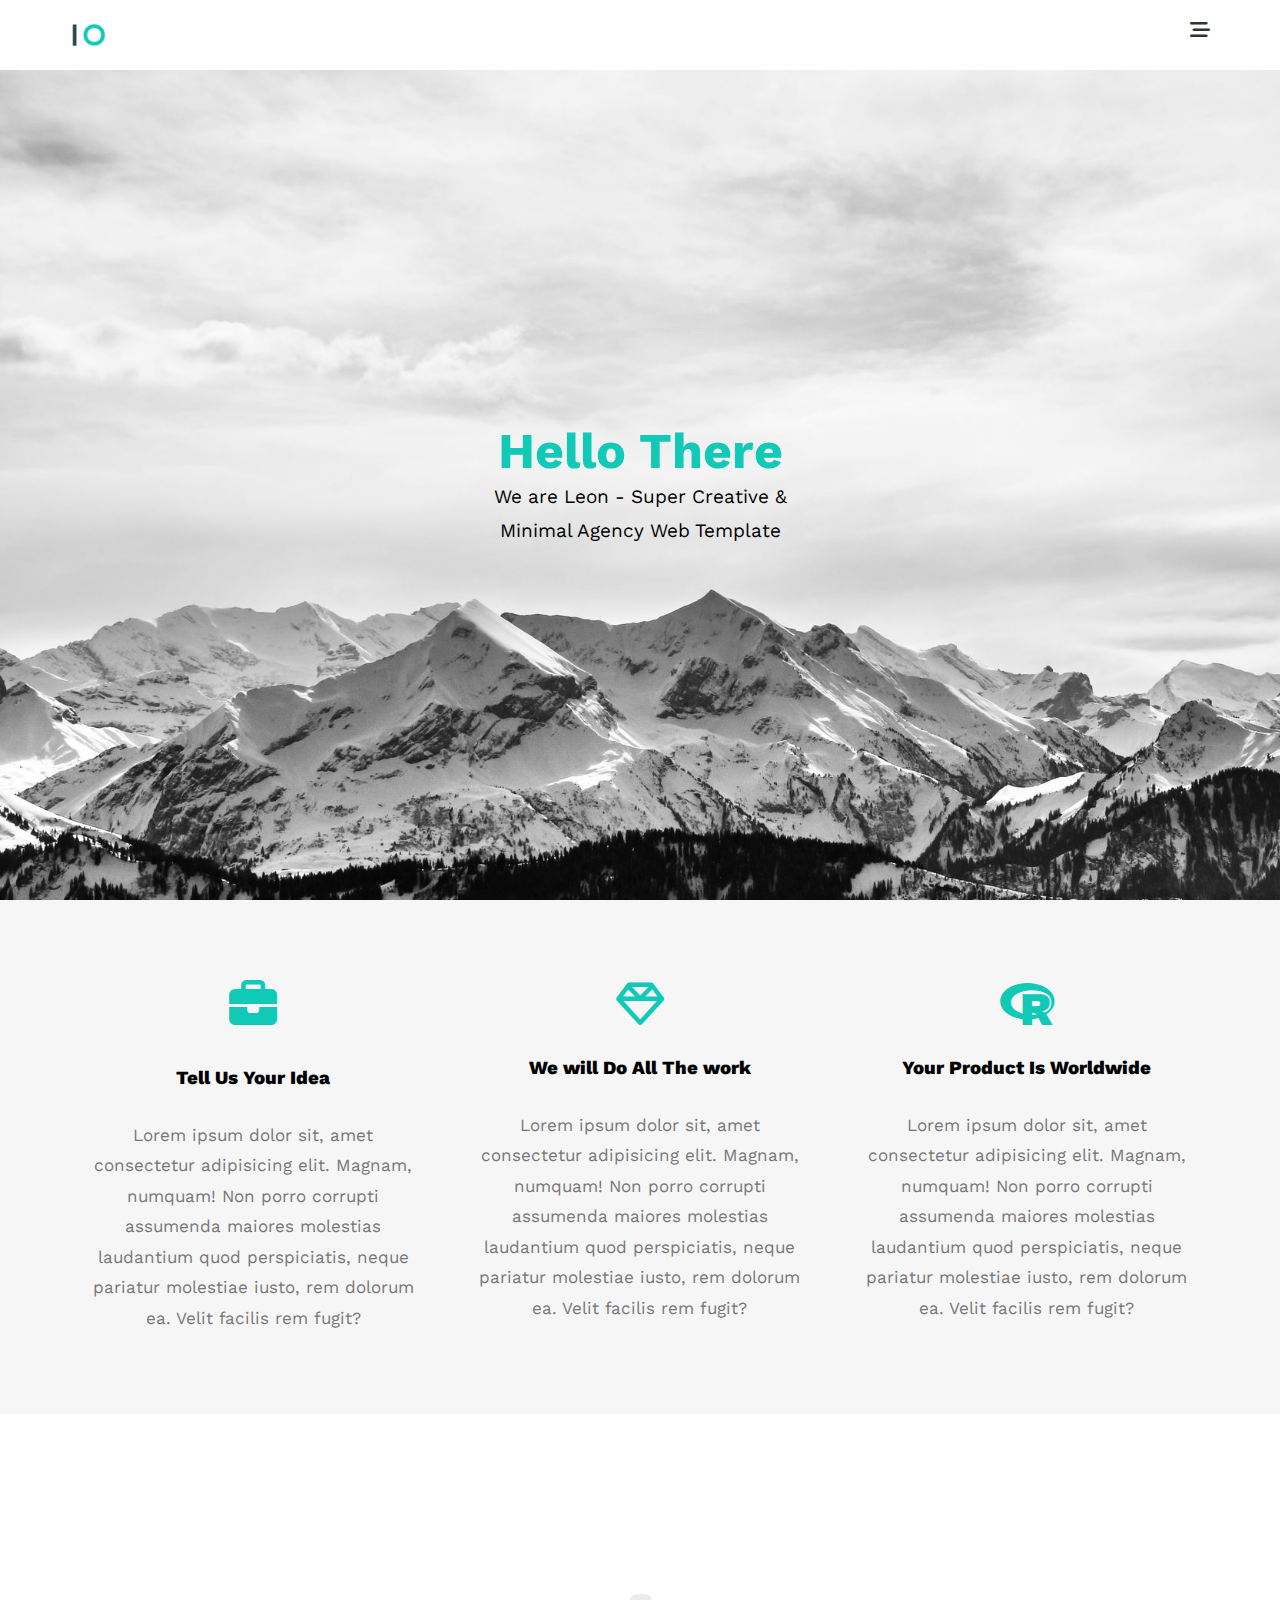
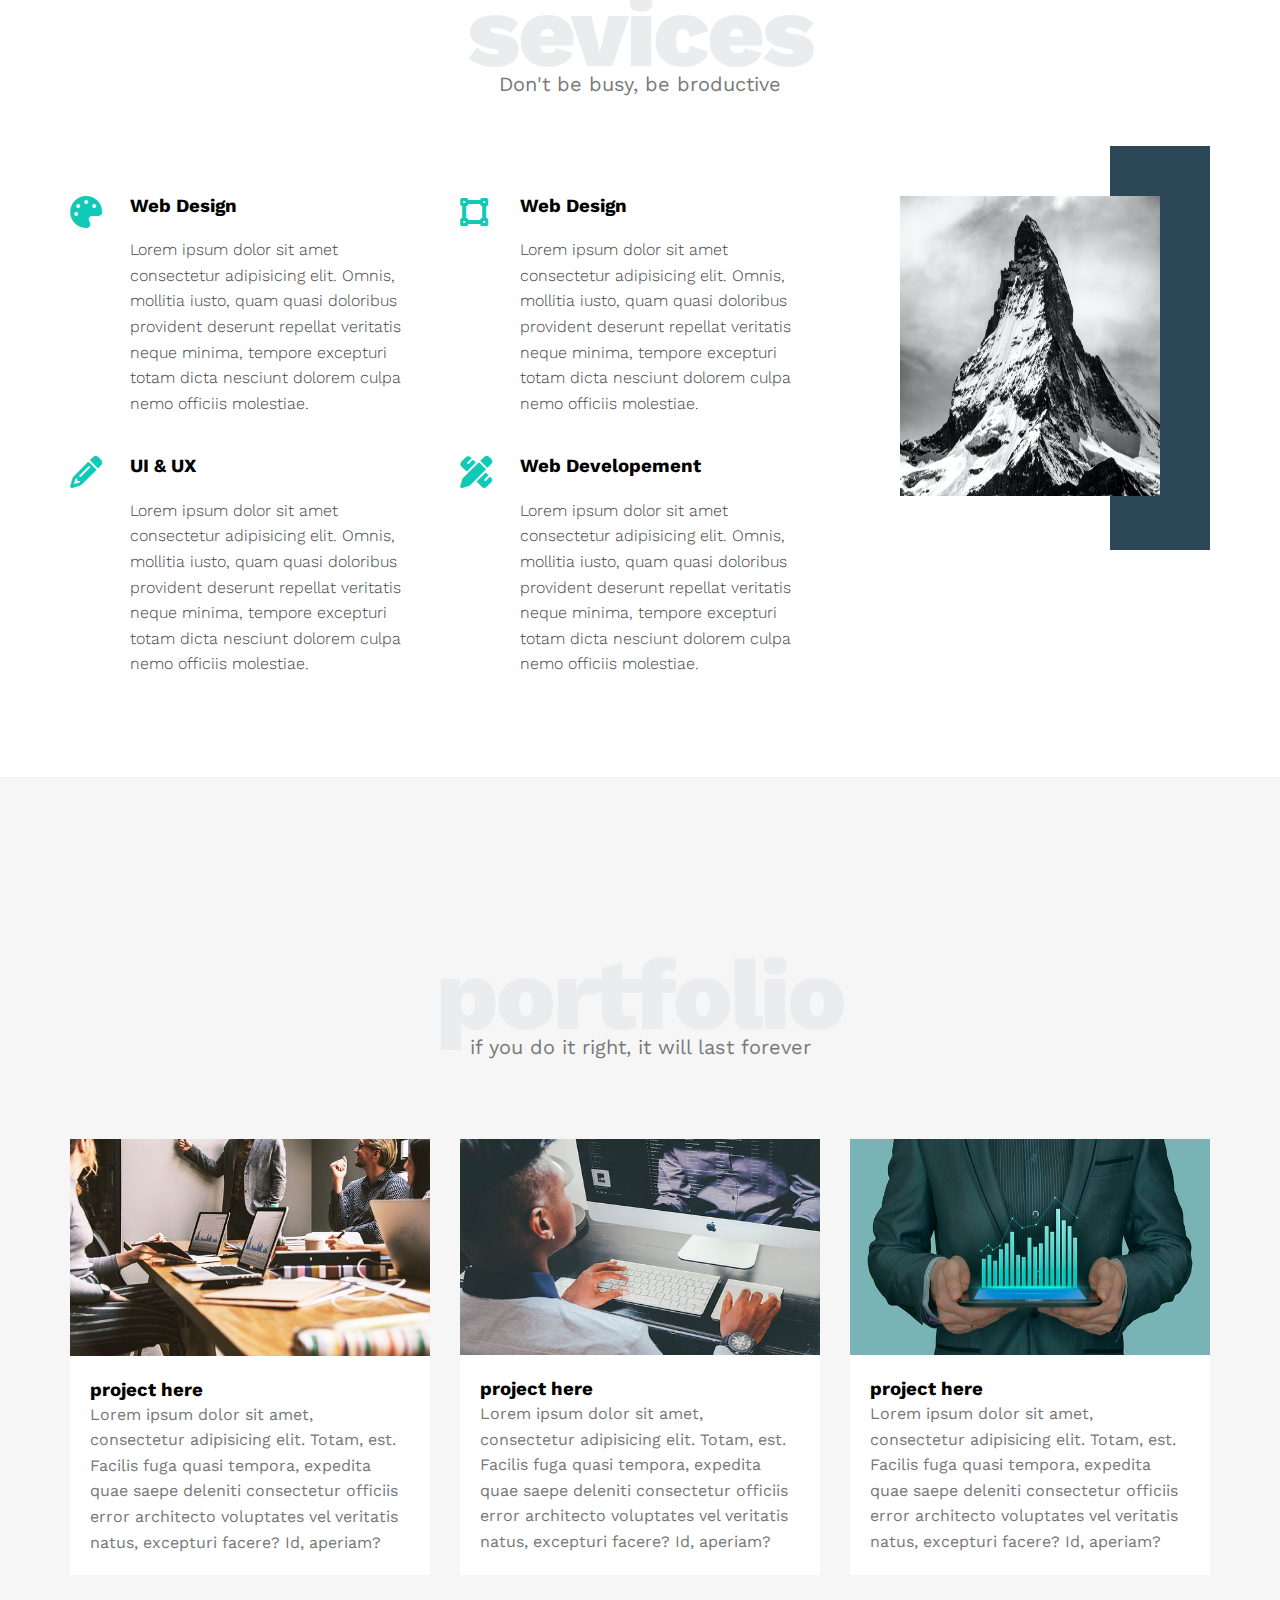
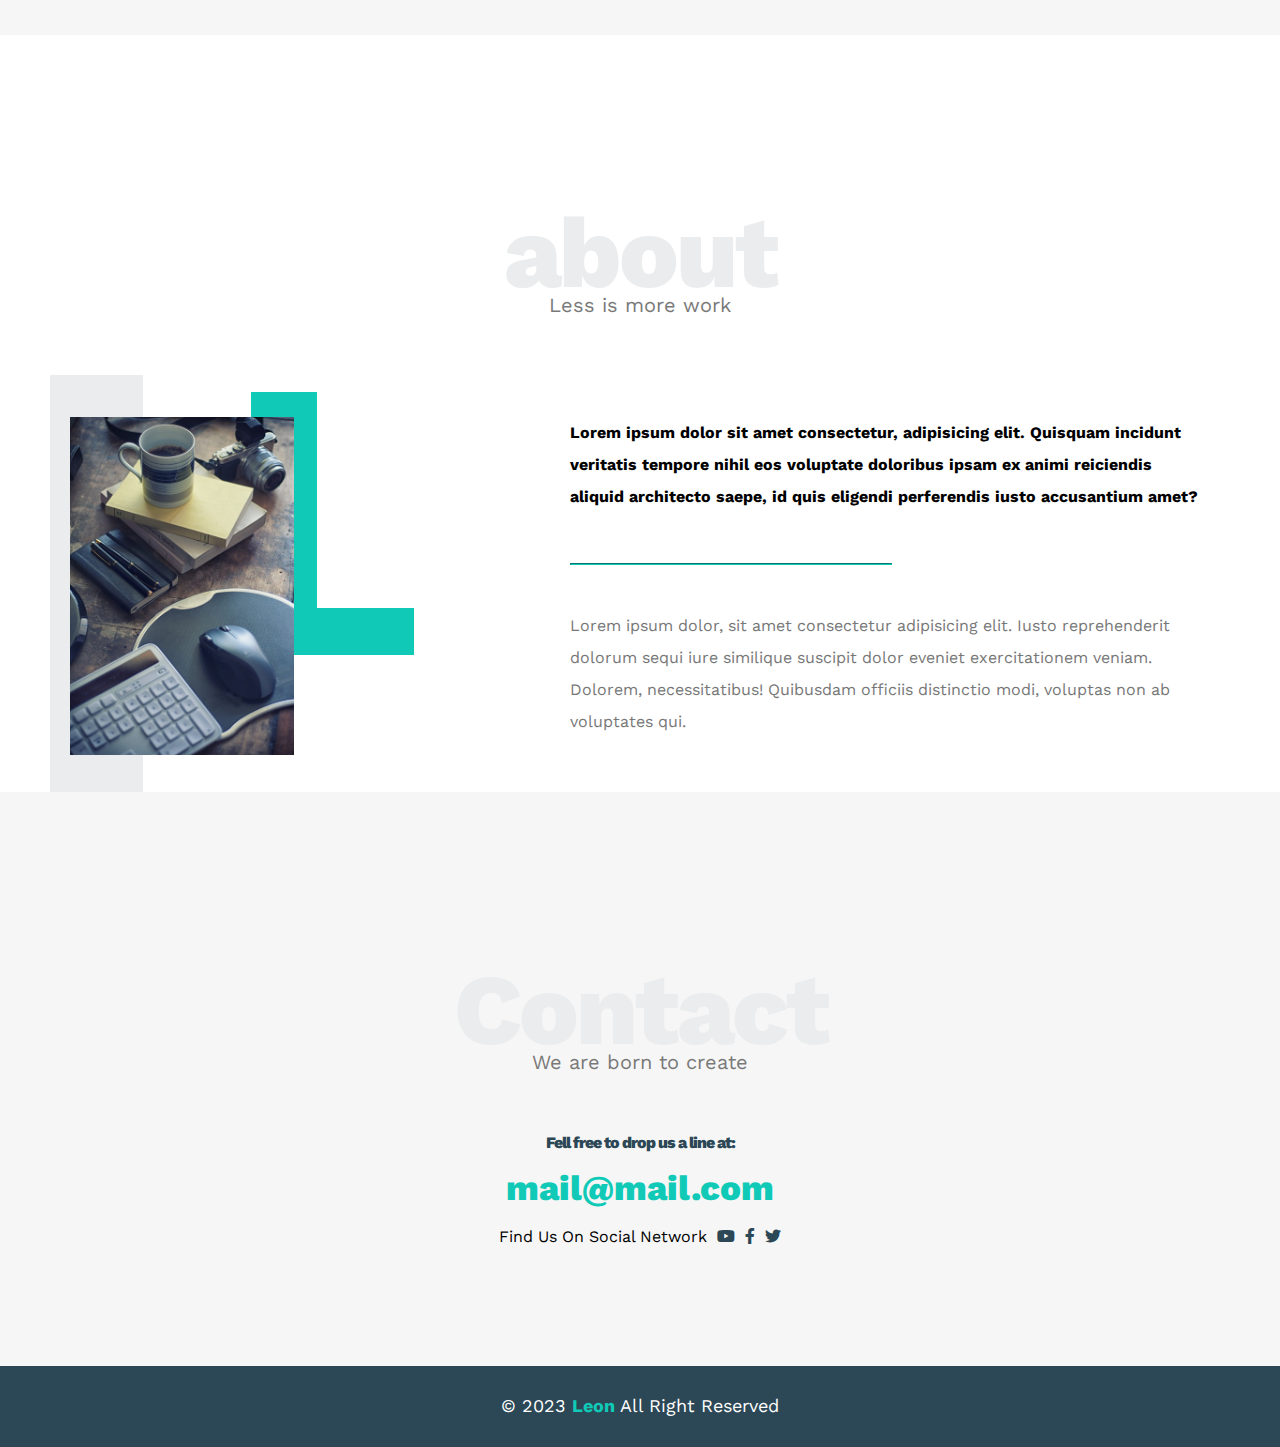
<file: index.html>
<!DOCTYPE html>
<html lang="en">
<head>
  <meta charset="UTF-8">
  <meta http-equiv="X-UA-Compatible" content="IE=edge">
  <meta name="viewport" content="width=device-width, initial-scale=1.0">
  <!-- File Css 1 -->
  <link rel="stylesheet" href="css/template1.css">
  <!-- Render All Elements Normaly -->
  <link rel="stylesheet" href="css/normalize.css">
  <!-- Font Awesome Library -->
  <link rel="stylesheet" href="css/all.min.css">
  <!-- Font Style -->
  <link rel="preconnect" href="https://fonts.googleapis.com">
  <link rel="preconnect" href="https://fonts.gstatic.com" crossorigin>
  <link href="https://fonts.googleapis.com/css2?family=Josefin+Sans:wght@100;200;300;400;500;600;700&family=Work+Sans:wght@100;200;300;400;500;600;700;800;900&display=swap" 
      rel="stylesheet">
  <!-- add icon -->
  <link rel="shortcut icon" type="x-icon" href="imgs/logo_ico.ico">
  <!-- Title Page -->
          <title>Template_1</title>
</head>
<body>
  <!-- Start Header -->
  <div class="header">
    <div class="container">
      <img class="logo" src="imgs/logo.png" alt="">
      <div class="links">
        <span class="icon">
          <i class="fa-solid fa-bars-staggered"></i>
        </span>
        <ul>
          <li><a href="#Services">Services</a></li>
          <li><a href="#Portfolio">Portfolio</a></li>
          <li><a href="#About">About</a></li>
          <li><a href="#contact">Contact</a></li>
        </ul>
      </div>
    </div>
  </div>
  <!-- End Header -->
  <!-- Start Landing Section -->
  <div class="landing">
    <div class="intro-text">
      <h1>Hello There</h1>
      <p>We are Leon - Super Creative & Minimal Agency Web Template</p>
    </div>
  </div>
    <!-- End Landing Section -->
    <!-- Start Features -->
  <div class="features">
    <div class="container">
      <div class="feat">
        <i class="fa-solid fa-briefcase fa-3x"></i>
        <h3>Tell Us Your Idea</h3>
        <p>Lorem ipsum dolor sit, amet consectetur adipisicing elit. Magnam, numquam! Non porro corrupti assumenda maiores molestias laudantium quod perspiciatis, neque pariatur molestiae iusto, rem dolorum ea. Velit facilis rem fugit?</p>
      </div>
      <div class="feat">
        <i class="far fa-gem fa-3x"></i>
        <h3>We will Do All  The work</h3>
        <p>Lorem ipsum dolor sit, amet consectetur adipisicing elit. Magnam, numquam! Non porro corrupti assumenda maiores molestias laudantium quod perspiciatis, neque pariatur molestiae iusto, rem dolorum ea. Velit facilis rem fugit?</p>
      </div><div class="feat">
        <i class="fa-brands fa-r-project fa-3x"></i>
        <h3>Your Product Is Worldwide</h3>
        <p>Lorem ipsum dolor sit, amet consectetur adipisicing elit. Magnam, numquam! Non porro corrupti assumenda maiores molestias laudantium quod perspiciatis, neque pariatur molestiae iusto, rem dolorum ea. Velit facilis rem fugit?</p>
      </div>
    </div>
  </div>
    <!-- End Features -->
    <!-- Star Service -->
    <div class="services" id="Services">
      <div class="container">
        <h2 class="special-heading">sevices</h2>
        <p>Don't be busy, be broductive</p>
        <div class="services-content">
          <div class="col">
          <!-- start services   -->
          <div class="srv">
            <i class="fas fa-palette fa-2x"></i>
            <div class="text">
              <h3>Web Design</h3>
              <p>Lorem ipsum dolor sit amet consectetur adipisicing elit. Omnis, mollitia iusto, quam quasi doloribus provident deserunt repellat veritatis neque minima, tempore excepturi totam dicta nesciunt dolorem culpa nemo officiis molestiae.</p>
            </div>
          </div>
          <div class="srv">
            <i class="fas fa-pencil fa-2x"></i>
            <div class="text">
              <h3>UI & UX</h3>
              <p>Lorem ipsum dolor sit amet consectetur adipisicing elit. Omnis, mollitia iusto, quam quasi doloribus provident deserunt repellat veritatis neque minima, tempore excepturi totam dicta nesciunt dolorem culpa nemo officiis molestiae.</p>
            </div>
          </div>
          <!-- end services   -->
          </div>
        
          <div class="col">
            <!-- start services   -->
            <div class="srv">
              <i class="fas fa-vector-square fa-2x"></i>
              <div class="text">
                <h3>Web Design</h3>
                <p>Lorem ipsum dolor sit amet consectetur adipisicing elit. Omnis, mollitia iusto, quam quasi doloribus provident deserunt repellat veritatis neque minima, tempore excepturi totam dicta nesciunt dolorem culpa nemo officiis molestiae.</p>
              </div>
            </div>
            <div class="srv">
              <i class="fas fa-pencil-ruler fa-2x"></i>
              <div class="text">
                <h3>Web Developement</h3>
                <p>Lorem ipsum dolor sit amet consectetur adipisicing elit. Omnis, mollitia iusto, quam quasi doloribus provident deserunt repellat veritatis neque minima, tempore excepturi totam dicta nesciunt dolorem culpa nemo officiis molestiae.</p>
              </div>
            </div>
            <!-- end services   -->
          </div>

          <div class="col">
            <div class="image">
              <img src="imgs/kristina.jpg" height="300px" width="300px" alt="">
            </div>
          </div>

        </div>
      </div>
    </div>
    <!-- End Services -->
    <!-- start portfolio -->
    <div class="portfolio" id="Portfolio">
      <div class="container">
        <h2 class="special-heading">portfolio</h2>
        <p>if you do it right, it will last forever</p>
        <div class="portfolio-content">
          <div class="card">
            <img src="imgs/port1.jpg" alt="">
            <div class="info">
              <h3>project here</h3>
              <p>Lorem ipsum dolor sit amet, consectetur adipisicing elit. Totam, est. Facilis fuga quasi tempora, expedita quae saepe deleniti consectetur officiis error architecto voluptates vel veritatis natus, excepturi facere? Id, aperiam?</p>
            </div>
          </div>
          <div class="card">
            <img class="port4"src="imgs/port4.jpg" alt="">
            <div class="info">
              <h3>project here</h3>
              <p>Lorem ipsum dolor sit amet, consectetur adipisicing elit. Totam, est. Facilis fuga quasi tempora, expedita quae saepe deleniti consectetur officiis error architecto voluptates vel veritatis natus, excepturi facere? Id, aperiam?</p>
            </div>
          </div>          <div class="card">
            <img class="port3" src="imgs/port3.jpg" alt="">
            <div class="info">
              <h3>project here</h3>
              <p>Lorem ipsum dolor sit amet, consectetur adipisicing elit. Totam, est. Facilis fuga quasi tempora, expedita quae saepe deleniti consectetur officiis error architecto voluptates vel veritatis natus, excepturi facere? Id, aperiam?</p>
            </div>
          </div>
        </div>
      </div>
    </div>
    <!-- end portfolio -->
    <!-- start about -->
    <div class="about" id="About">
      <div class="container">
        <h2 class="special-heading">about</h2>
        <p>Less is more work</p>
        <div class="about-content">
          <div class="image">
            <img src="imgs/port2.jpg" alt="">
          </div>
          <div class="text">
            <p>Lorem ipsum dolor sit amet consectetur, adipisicing elit. Quisquam incidunt veritatis tempore nihil eos voluptate doloribus ipsam ex animi reiciendis aliquid architecto saepe, id quis eligendi perferendis iusto accusantium amet?</p>
            <hr>
            <p>Lorem ipsum dolor, sit amet consectetur adipisicing elit. Iusto reprehenderit dolorum sequi iure similique suscipit dolor eveniet exercitationem veniam. Dolorem, necessitatibus! Quibusdam officiis distinctio modi, voluptas non ab voluptates qui.</p>
          </div>
        </div>
      </div>
    <!-- end about -->
    <div class="contact" id="contact">
      <div class="container">
        <h2 class="special-heading">Contact</h2>
        <p>We are born to create</p>
        <div class="info">
          <p class="label">Fell free to drop us a line at:</p>
          <a href="mailto:mail@mail.com?subject=Contact" class="link">mail@mail.com</a>
          <div class="social">
            Find Us On Social Network
            <i class="fab fa-youtube"></i>
            <i class="fab fa-facebook-f"></i>
            <i class="fab fa-twitter"></i>
          </div>
        </div>
      </div>
    </div>
    <!-- end contact -->
    <!-- start footer -->
    <div class="footer">
      &copy; 2023 <span>Leon</span> All Right Reserved
    </div>
    <!-- end footer -->
</body>
</html>
</file>
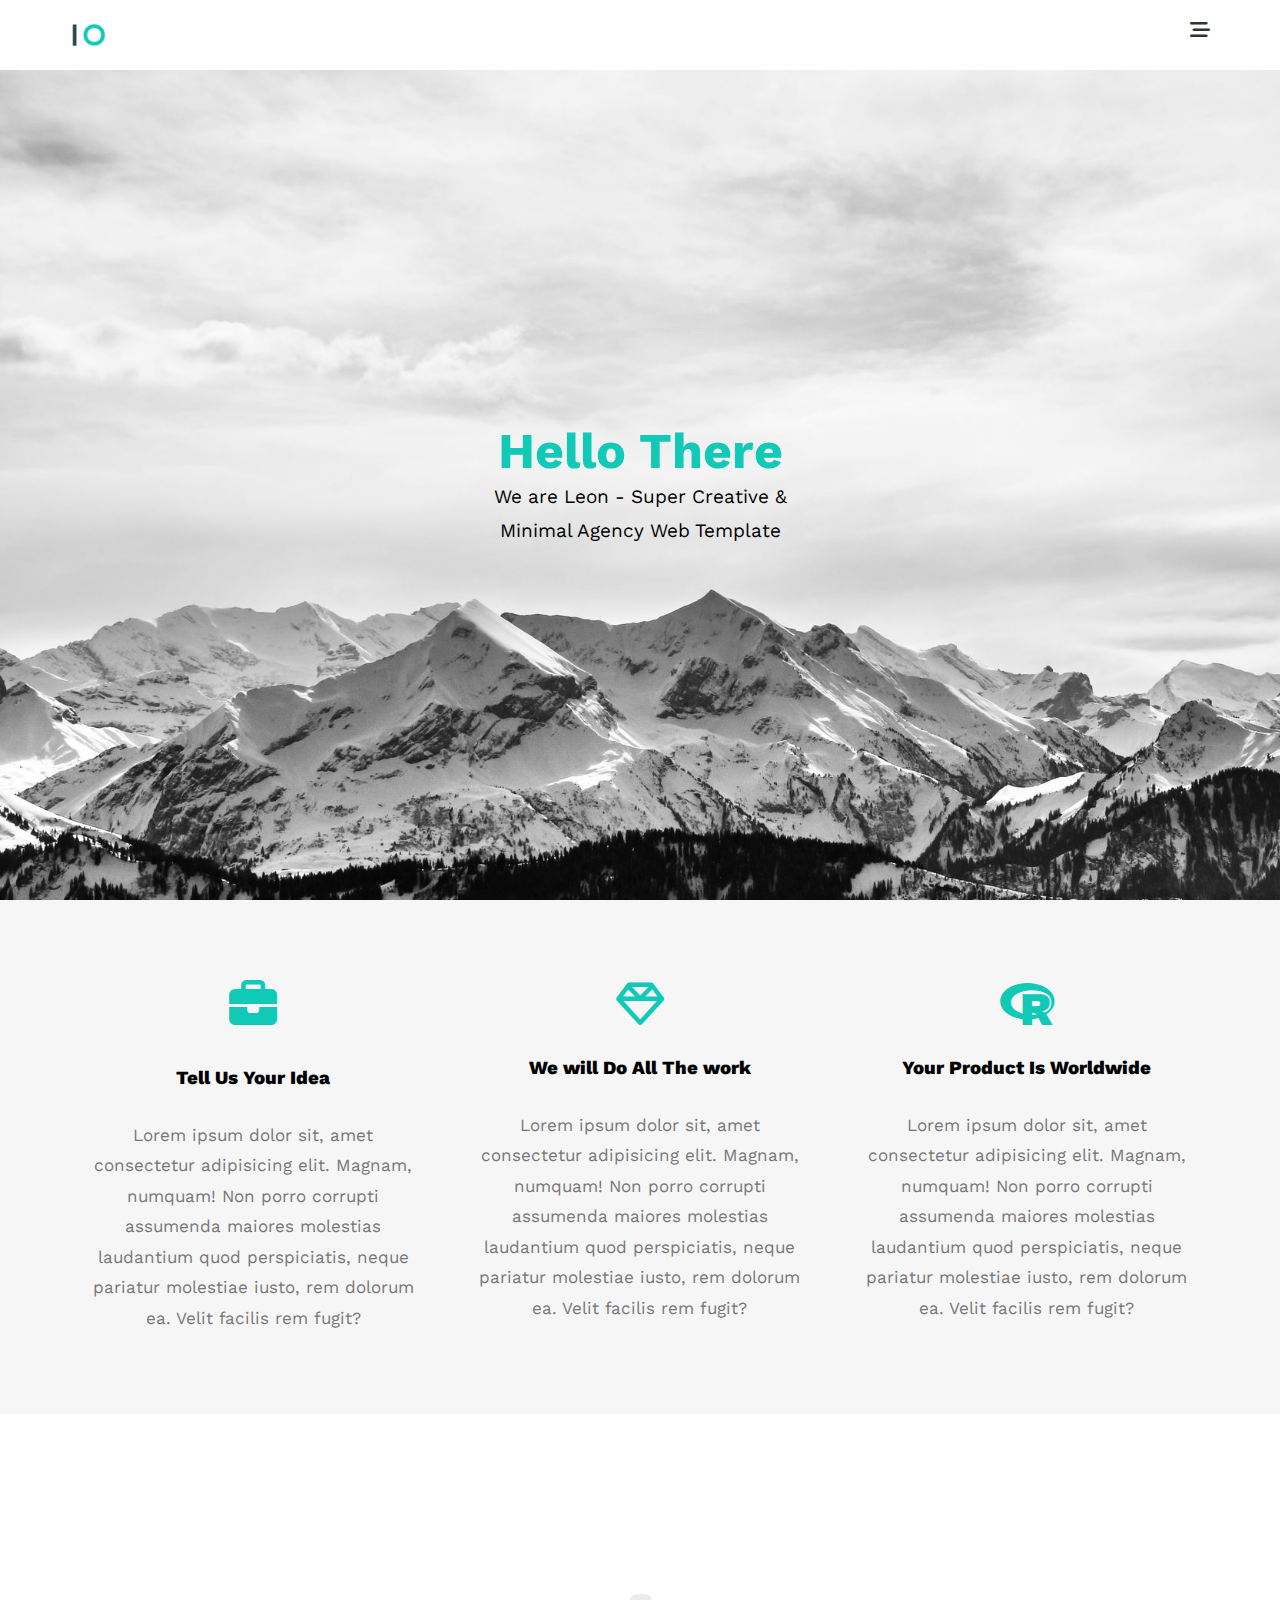
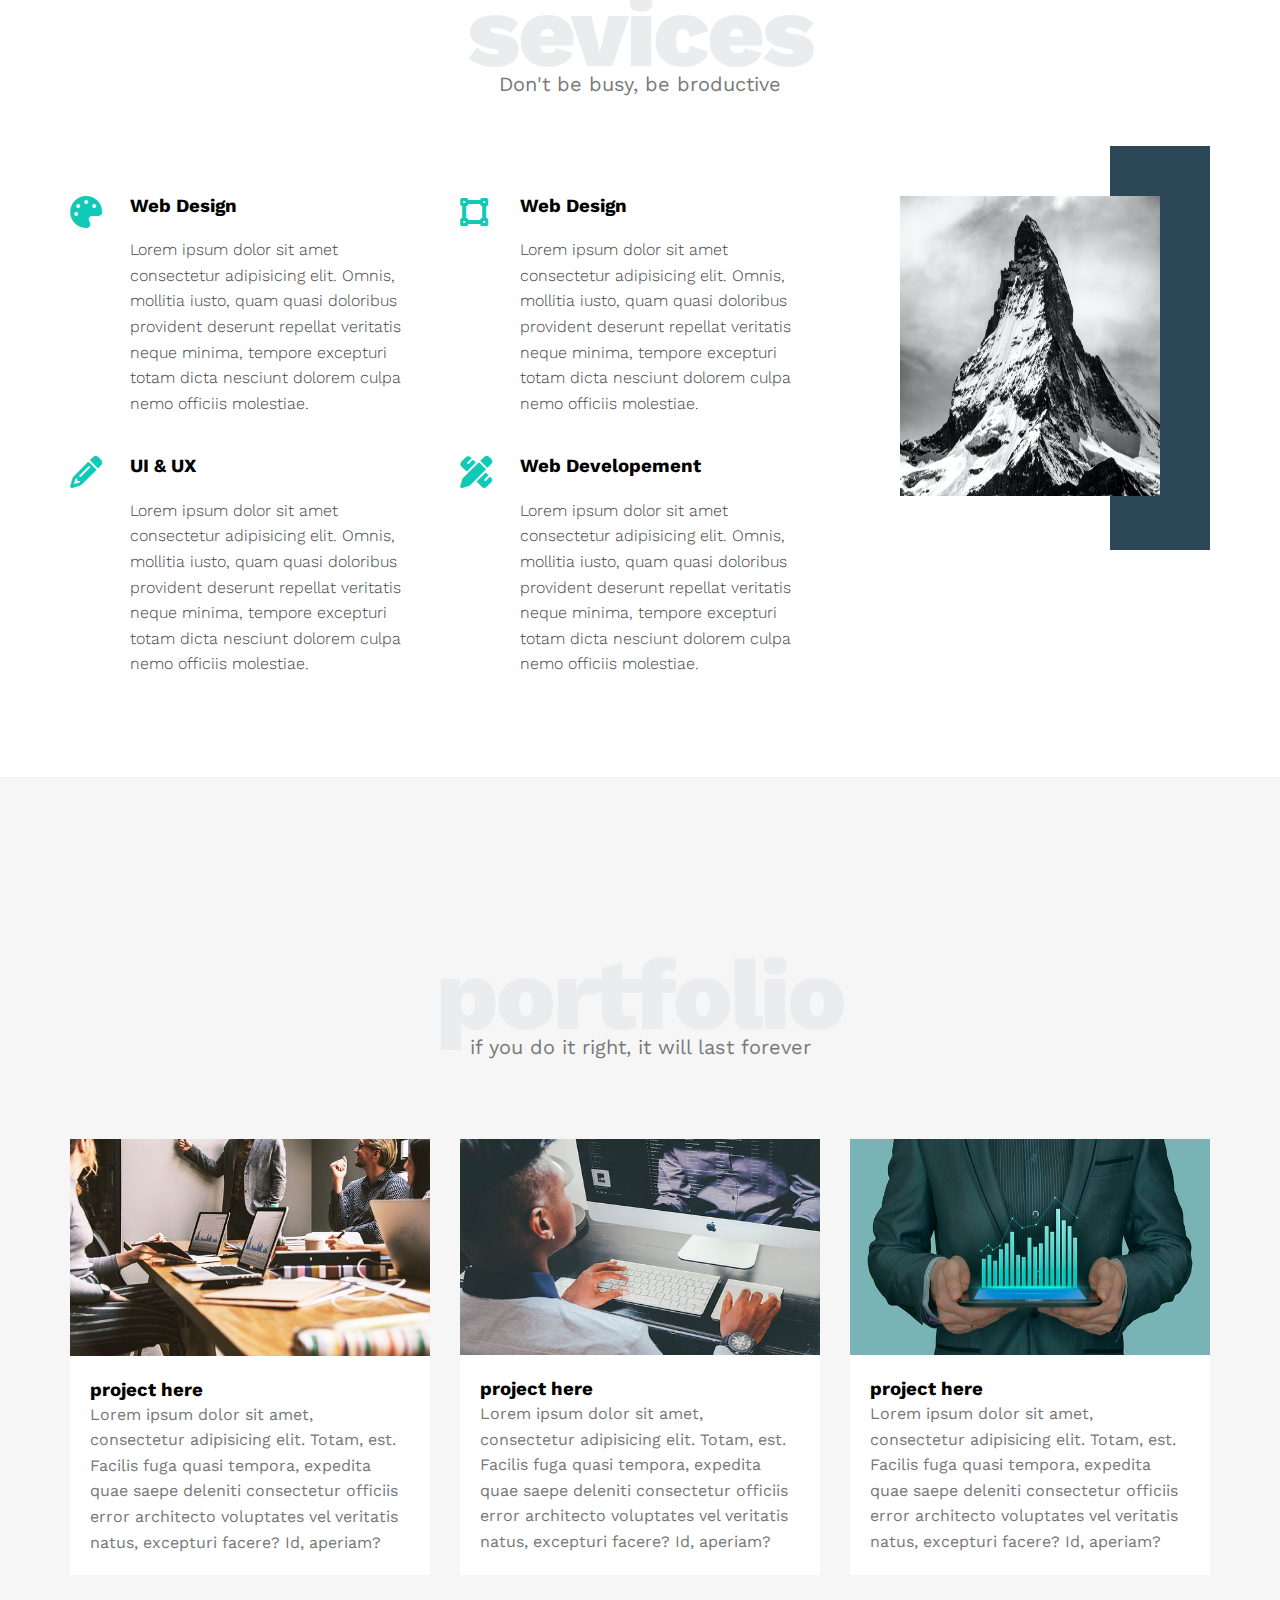
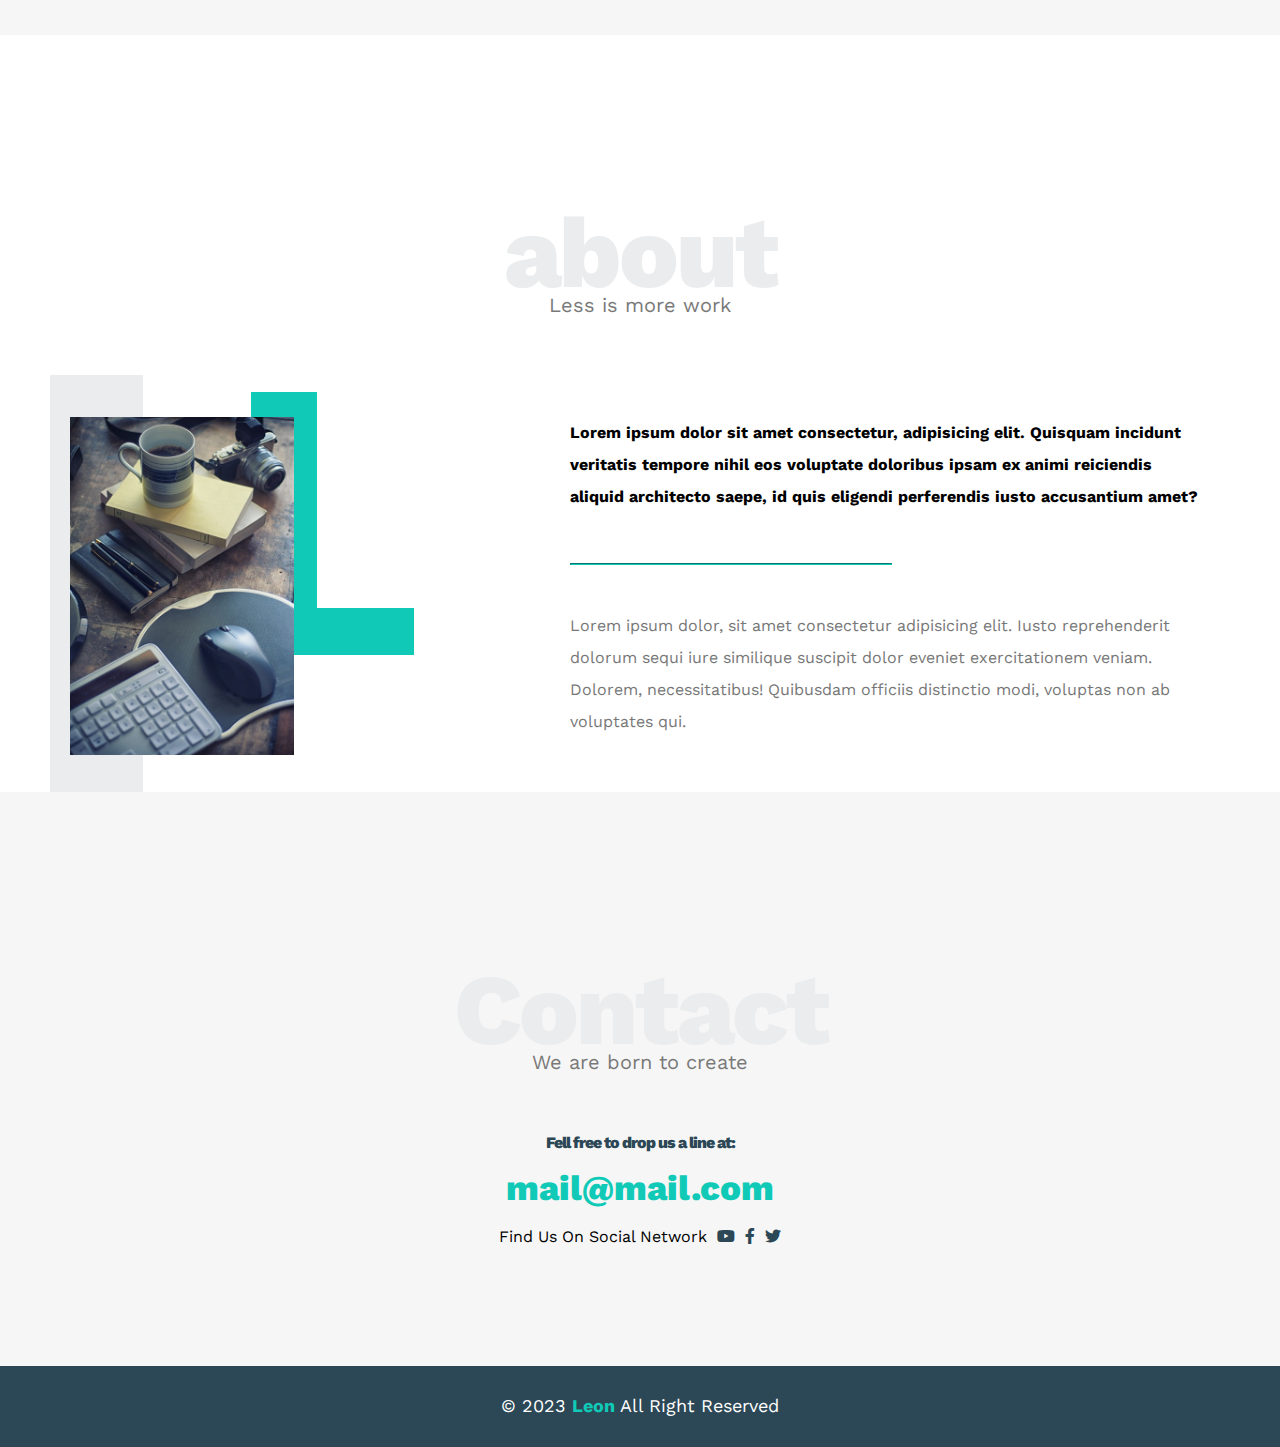
<file: index_template.html>
<!DOCTYPE html>
<html lang="en">
<head>
  <meta charset="UTF-8">
  <meta http-equiv="X-UA-Compatible" content="IE=edge">
  <meta name="viewport" content="width=device-width, initial-scale=1.0">
  <!-- File Css 1 -->
  <link rel="stylesheet" href="css/template1.css">
  <!-- Render All Elements Normaly -->
  <link rel="stylesheet" href="css/normalize.css">
  <!-- Font Awesome Library -->
  <link rel="stylesheet" href="css/all.min.css">
  <!-- Font Style -->
  <link rel="preconnect" href="https://fonts.googleapis.com">
  <link rel="preconnect" href="https://fonts.gstatic.com" crossorigin>
  <link href="https://fonts.googleapis.com/css2?family=Josefin+Sans:wght@100;200;300;400;500;600;700&family=Work+Sans:wght@100;200;300;400;500;600;700;800;900&display=swap" 
      rel="stylesheet">
  <!-- add icon -->
  <link rel="shortcut icon" type="x-icon" href="imgs/logo_ico.ico">
  <!-- Title Page -->
          <title>Template_1</title>
</head>
<body>
  <!-- Start Header -->
  <div class="header">
    <div class="container">
      <img class="logo" src="imgs/logo.png" alt="">
      <div class="links">
        <span class="icon">
          <i class="fa-solid fa-bars-staggered"></i>
        </span>
        <ul>
          <li><a href="#Services">Services</a></li>
          <li><a href="#Portfolio">Portfolio</a></li>
          <li><a href="#About">About</a></li>
          <li><a href="#contact">Contact</a></li>
        </ul>
      </div>
    </div>
  </div>
  <!-- End Header -->
  <!-- Start Landing Section -->
  <div class="landing">
    <div class="intro-text">
      <h1>Hello There</h1>
      <p>We are Leon - Super Creative & Minimal Agency Web Template</p>
    </div>
  </div>
    <!-- End Landing Section -->
    <!-- Start Features -->
  <div class="features">
    <div class="container">
      <div class="feat">
        <i class="fa-solid fa-briefcase fa-3x"></i>
        <h3>Tell Us Your Idea</h3>
        <p>Lorem ipsum dolor sit, amet consectetur adipisicing elit. Magnam, numquam! Non porro corrupti assumenda maiores molestias laudantium quod perspiciatis, neque pariatur molestiae iusto, rem dolorum ea. Velit facilis rem fugit?</p>
      </div>
      <div class="feat">
        <i class="far fa-gem fa-3x"></i>
        <h3>We will Do All  The work</h3>
        <p>Lorem ipsum dolor sit, amet consectetur adipisicing elit. Magnam, numquam! Non porro corrupti assumenda maiores molestias laudantium quod perspiciatis, neque pariatur molestiae iusto, rem dolorum ea. Velit facilis rem fugit?</p>
      </div><div class="feat">
        <i class="fa-brands fa-r-project fa-3x"></i>
        <h3>Your Product Is Worldwide</h3>
        <p>Lorem ipsum dolor sit, amet consectetur adipisicing elit. Magnam, numquam! Non porro corrupti assumenda maiores molestias laudantium quod perspiciatis, neque pariatur molestiae iusto, rem dolorum ea. Velit facilis rem fugit?</p>
      </div>
    </div>
  </div>
    <!-- End Features -->
    <!-- Star Service -->
    <div class="services" id="Services">
      <div class="container">
        <h2 class="special-heading">sevices</h2>
        <p>Don't be busy, be broductive</p>
        <div class="services-content">
          <div class="col">
          <!-- start services   -->
          <div class="srv">
            <i class="fas fa-palette fa-2x"></i>
            <div class="text">
              <h3>Web Design</h3>
              <p>Lorem ipsum dolor sit amet consectetur adipisicing elit. Omnis, mollitia iusto, quam quasi doloribus provident deserunt repellat veritatis neque minima, tempore excepturi totam dicta nesciunt dolorem culpa nemo officiis molestiae.</p>
            </div>
          </div>
          <div class="srv">
            <i class="fas fa-pencil fa-2x"></i>
            <div class="text">
              <h3>UI & UX</h3>
              <p>Lorem ipsum dolor sit amet consectetur adipisicing elit. Omnis, mollitia iusto, quam quasi doloribus provident deserunt repellat veritatis neque minima, tempore excepturi totam dicta nesciunt dolorem culpa nemo officiis molestiae.</p>
            </div>
          </div>
          <!-- end services   -->
          </div>
        
          <div class="col">
            <!-- start services   -->
            <div class="srv">
              <i class="fas fa-vector-square fa-2x"></i>
              <div class="text">
                <h3>Web Design</h3>
                <p>Lorem ipsum dolor sit amet consectetur adipisicing elit. Omnis, mollitia iusto, quam quasi doloribus provident deserunt repellat veritatis neque minima, tempore excepturi totam dicta nesciunt dolorem culpa nemo officiis molestiae.</p>
              </div>
            </div>
            <div class="srv">
              <i class="fas fa-pencil-ruler fa-2x"></i>
              <div class="text">
                <h3>Web Developement</h3>
                <p>Lorem ipsum dolor sit amet consectetur adipisicing elit. Omnis, mollitia iusto, quam quasi doloribus provident deserunt repellat veritatis neque minima, tempore excepturi totam dicta nesciunt dolorem culpa nemo officiis molestiae.</p>
              </div>
            </div>
            <!-- end services   -->
          </div>

          <div class="col">
            <div class="image">
              <img src="imgs/kristina.jpg" height="300px" width="300px" alt="">
            </div>
          </div>

        </div>
      </div>
    </div>
    <!-- End Services -->
    <!-- start portfolio -->
    <div class="portfolio" id="Portfolio">
      <div class="container">
        <h2 class="special-heading">portfolio</h2>
        <p>if you do it right, it will last forever</p>
        <div class="portfolio-content">
          <div class="card">
            <img src="imgs/port1.jpg" alt="">
            <div class="info">
              <h3>project here</h3>
              <p>Lorem ipsum dolor sit amet, consectetur adipisicing elit. Totam, est. Facilis fuga quasi tempora, expedita quae saepe deleniti consectetur officiis error architecto voluptates vel veritatis natus, excepturi facere? Id, aperiam?</p>
            </div>
          </div>
          <div class="card">
            <img class="port4"src="imgs/port4.jpg" alt="">
            <div class="info">
              <h3>project here</h3>
              <p>Lorem ipsum dolor sit amet, consectetur adipisicing elit. Totam, est. Facilis fuga quasi tempora, expedita quae saepe deleniti consectetur officiis error architecto voluptates vel veritatis natus, excepturi facere? Id, aperiam?</p>
            </div>
          </div>          <div class="card">
            <img class="port3" src="imgs/port3.jpg" alt="">
            <div class="info">
              <h3>project here</h3>
              <p>Lorem ipsum dolor sit amet, consectetur adipisicing elit. Totam, est. Facilis fuga quasi tempora, expedita quae saepe deleniti consectetur officiis error architecto voluptates vel veritatis natus, excepturi facere? Id, aperiam?</p>
            </div>
          </div>
        </div>
      </div>
    </div>
    <!-- end portfolio -->
    <!-- start about -->
    <div class="about" id="About">
      <div class="container">
        <h2 class="special-heading">about</h2>
        <p>Less is more work</p>
        <div class="about-content">
          <div class="image">
            <img src="imgs/port2.jpg" alt="">
          </div>
          <div class="text">
            <p>Lorem ipsum dolor sit amet consectetur, adipisicing elit. Quisquam incidunt veritatis tempore nihil eos voluptate doloribus ipsam ex animi reiciendis aliquid architecto saepe, id quis eligendi perferendis iusto accusantium amet?</p>
            <hr>
            <p>Lorem ipsum dolor, sit amet consectetur adipisicing elit. Iusto reprehenderit dolorum sequi iure similique suscipit dolor eveniet exercitationem veniam. Dolorem, necessitatibus! Quibusdam officiis distinctio modi, voluptas non ab voluptates qui.</p>
          </div>
        </div>
      </div>
    <!-- end about -->
    <div class="contact" id="contact">
      <div class="container">
        <h2 class="special-heading">Contact</h2>
        <p>We are born to create</p>
        <div class="info">
          <p class="label">Fell free to drop us a line at:</p>
          <a href="mailto:mail@mail.com?subject=Contact" class="link">mail@mail.com</a>
          <div class="social">
            Find Us On Social Network
            <i class="fab fa-youtube"></i>
            <i class="fab fa-facebook-f"></i>
            <i class="fab fa-twitter"></i>
          </div>
        </div>
      </div>
    </div>
    <!-- end contact -->
    <!-- start footer -->
    <div class="footer">
      &copy; 2023 <span>Leon</span> All Right Reserved
    </div>
    <!-- end footer -->
</body>
</html>
</file>
<file: css/template1.css>
/* Start Variables */
:root {
  --main-color:#10cab7;
}
/* End Variables */

/* Star Gobal Rules */
* {
  -webkit-box-sizing: border-box;
  -moz-box-sizing: border-box;
  box-sizing: border-box;
  margin: 0;
  padding: 0;
}

html {
  scroll-behavior: smooth;
}

body {
  font-family: 'Work Sans', sans-serif;
}

.parent {
  background-color: #eee
}

.container {
  margin-left: auto;
  margin-right: auto;
  padding-left: 15px ;
  padding-right: 15px;
}

/* Small */
@media (min-width: 768px) {
  .container {
    width: 750px;
  }
}

/* Medium */
@media (min-width: 992px) {
  .container {
    width: 970px;
  }
}

/* Large */
@media (min-width: 1200px) {
  .container {
    width: 1170px;
  }
}

/* Start components */
.special-heading {
  color: #ebeced;
  font-size: 100px;
  text-align: center;
  font-weight: 800;
  letter-spacing: -3px;
  margin: 100px;
}
.special-heading + p {
  margin: -116px 0 0;
  font-size: 20px;
  text-align: center;
  color: #797979;
}

@media (max-width: 767px){
  .special-heading{
    font-size: 50px;
    text-align: center;
  }
  .special-heading + p {
    margin-top: -100px;
    font-size: 15px;
  }
}
/* end components */

/* end Global Rules */
.header {
  padding: 20px;
}

.header .container {
  display: flex;
  justify-content: space-between;
  align-items: center;
}

.header .logo {
  width: 60px;
}

.header .links {
  position: relative;
  z-index: 999;
}

.header .link .icon {
  width: 30px;
  display: flex;
  flex-wrap: wrap;
}

.fa-solid {
  color: #333;
  font-size: 20px;
  transition: 0.3s;
  margin-bottom: 10px;
}

.fa-solid:hover {
  color: var(--main-color);
}

.header .links ul {
  list-style: none;
  margin: 0; 
  position: absolute;
  right: 0;
  background-color: #f6f6f6;
  min-width: 200px;
  top:100%;
  display:none;
}

.header .links:hover ul {
  display: block;
}

.header .links ul::before {
  content: "";
  border-width: 10px;
  border-style: solid;
  border-color: transparent transparent #f6f6f6 transparent;
  position: absolute;
  right: 5px;
  top: -20px;
}

.header .links ul li a {
  display: block;
  padding: 15px;
  text-decoration: none;
  color: #333;
  transition: 0.3s;
}

.header .links ul li a:hover {
  padding-left: 25px;
  color: var(--main-color);
}

.header .links ul li:not(:last-child) a {
  border-bottom: 2px solid #eee;
  border-width: 10 px;
}
/* End header css */
/* Start Landing Section */
.landing {
  background-image: url(../imgs/white-wallpaper.jpg);
  background-size: cover;
  height: calc(100vh - 70px);
  position: relative;
}

.landing .intro-text {
position: absolute;
left: 50%;
top: 50%;
transform:translate(-50%, -50%);
text-align: center;
width: 320px;
max-width: 100%;
}

.landing .intro-text h1 {
  margin: 0;
  font-weight: bold;
  font-size: 50px;
  color: var(--main-color);
}

.landing .intro-text p{
  font-size: 19px;
  line-height: 1.8;  
}
/* End Landing Section */
/* Start Features */
.features {
  padding-top: 60px;
  padding-bottom: 60px;
  background-color: #f6f6f6;
}

.features .container {
  display: grid;
  grid-template-columns: repeat(auto-fill, minmax(300px, 1fr));
  grid-gap: 20px;
}

.features .feat {
  padding: 20px;
  text-align: center;
}

.features .feat i {
  color: var(--main-color);
}

.features .feat h3 {
  font-weight: 800;
  margin: 30px 0;
}

.features .feat p {
line-height: 1.8;
color: #777;
font-size: 17px;
} 
/* End Features */
/* Star Services */
.services {
  padding-top: 60px;
  padding-bottom: 60px;
}

.services .services-content{
  display: grid;
  grid-template-columns: repeat(auto-fill, minmax(300px, 1fr));
  grid-gap: 30px;
  margin-top: 100px;
}

.col .image img{
  background-size: 20px;
}

.services .services-content .srv {
  display: flex;
  margin-bottom: 40px;
}

@media (max-width: 767px) {
  .services .services-content .srv {
    flex-direction: column;
    text-align: center;
  }
}

.services .services-content .srv i {
  color: var(--main-color);
  flex-basis: 60px;
}

.services .services-content .srv .text {
  flex: 1;
}

.services .services-content .srv .text h3 {
margin: 0 0 20px;
}

.services .services-content .srv .text p {
  color: #444;
  font-weight: 300;
  line-height: 1.6;
}

.services .services-content .image {
  text-align: center;
  position: relative;
}

.services .services-content .image::before {
  content: "";
  background-color: #2c4755;
  width: 100px;
  height: calc(100% + 100px);
  top: -50px;
  position: absolute;
  right: 0;
  z-index: -1;
}

@media (max-width: 991px) {
  .services .services-content .image::before  {
    display: none;
  }
}

.services .services-content .image img {
  width: 260px;
}
/* End Services */
/* start portfolio */
.portfolio {
  padding-top: 60px;
  padding-bottom: 60px;
  background-color: #f6f6f6;
}

.portfolio .portfolio-content {
  display: grid;
  grid-template-columns: repeat(auto-fill, minmax(300px, 1fr));
  grid-gap: 30px;
  margin-top: 80px;
}

.portfolio .portfolio-content .card {
  background-color: white;
}

.portfolio .portfolio-content .card img {
  max-width: 100%;
}

.portfolio .portfolio-content .card .port4 {
  height: 216px;
  width: 100%;
}

.portfolio .portfolio-content .card .port3 {
  height: 216px;
  width: 100%;
}

.portfolio .portfolio-content .card .info {
  padding: 20px;
}

.portfolio .portfolio-content .card .info p {
  color: #777;
  line-height: 1.6;
  margin-bottom: 0;
}

.portfolio .portfolio-content .card .info h3 {
  margin: 0;
}
/* end portfolio */
/* start about */
.about {
  padding-top: 60px;
  padding-bottom: 120px;
}

.about .about-content {
  margin-top: 100px;
  display: flex;
  flex-wrap: wrap;
  justify-content: space-between;
}

@media (max-width: 991px) {
  .about .about-content {
    flex-direction: column;
    text-align: center;
  }
}

.about .about-content .image {
  position: relative;
  width: 250px;
  height: 375px;
}
@media (max-width: 991px){
  .about .about-content .image {
    margin: 0 auto 60px;
  }
}

.about .about-content .image::before {
  content: "";
  position: absolute;
  background-color: rgb(235 236 237);
  width: 93px;
  height: calc(100% + 43px);
  top: -42px;
  left: -20px;
  z-index: -1;
}

.about .about-content .image::after {
  content: "";
  position: absolute;
  width: 97px;
  height: 216px;
  border-left: 66px solid var(--main-color);
  border-bottom: 47px solid var(--main-color);
  z-index: -1;
  right: -94px;
  top: -25px;
}

@media (max-width: 991px) {
  .about .about-content .image::after,
  .about .about-content .image::before {
    display: none;
  }
}

.about .about-content .image img {
  max-width: 100%;
  max-height: 90%;
}

.about .about-content .text {
  flex-basis: calc(100% - 500px );

}

.about .about-content .text p:first-of-type {
  font-weight: bold;
  line-height: 2;
  margin-bottom: 50px;
}

.about .about-content .text hr {
  width: 50%;
  display: inline-block;
  border-color: var(--main-color);
  margin-bottom: 40px;
}

.about .about-content .text p:last-of-type {
  line-height: 2;
  color: #777;
}
/* end about */
/* start contact */
.contact {
  padding-top: 60px;
  padding-bottom: 60px;
  background-color: #f6f6f6;
}

.contact .info {
  padding-top: 60px;
  padding-bottom: 60px;
  text-align: center;
}

.contact .info .label {
  font-size: 35xp;
  font-weight: 800;
  color: #2c4755;
  letter-spacing: -1px;
  margin-bottom: 15px;
}

.contact .info .link {
  display: block;
  font-size: 35px;
  font-weight: 800;
  color: var(--main-color);
  text-decoration: none;
}

@media (max-width: 767px) {
  .contact .info .link,
  .contact .info .label {
    font-size: 25px;
  }
}

.contact .info .social {
  display: flex;
  justify-content: center;
  margin-top: 20px;
  font-size: 16px;
}

.contact .info .social i {
  margin-left: 10px;
  color: #2c4755;
}
/* end contact */
/* start footer */
.footer {
  background-color: #2c4755;
  color: white;
  padding: 30px 10px;
  font-size: 18px;
  text-align: center;
  margin-bottom: -120px;
}

.footer span {
  font-weight: bold;
  color: var(--main-color);
} 
/* end footer */
</file>
